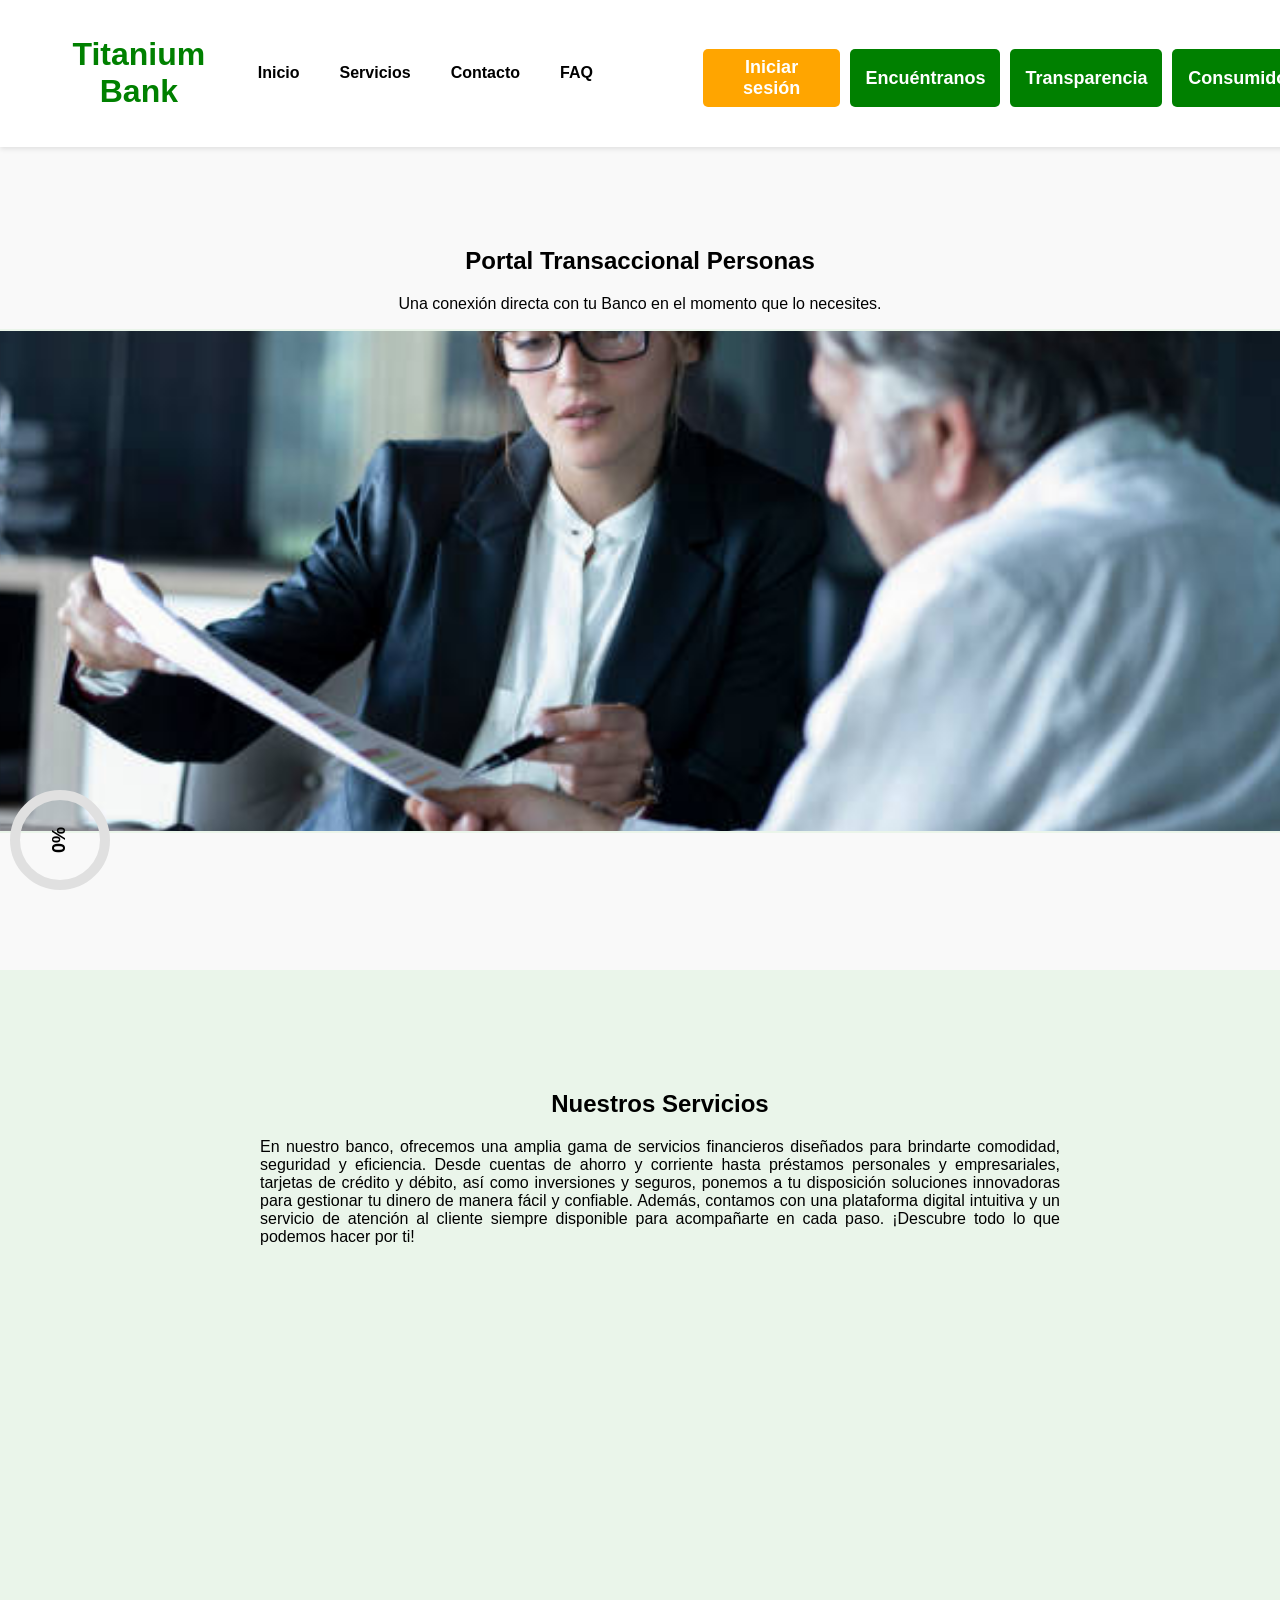
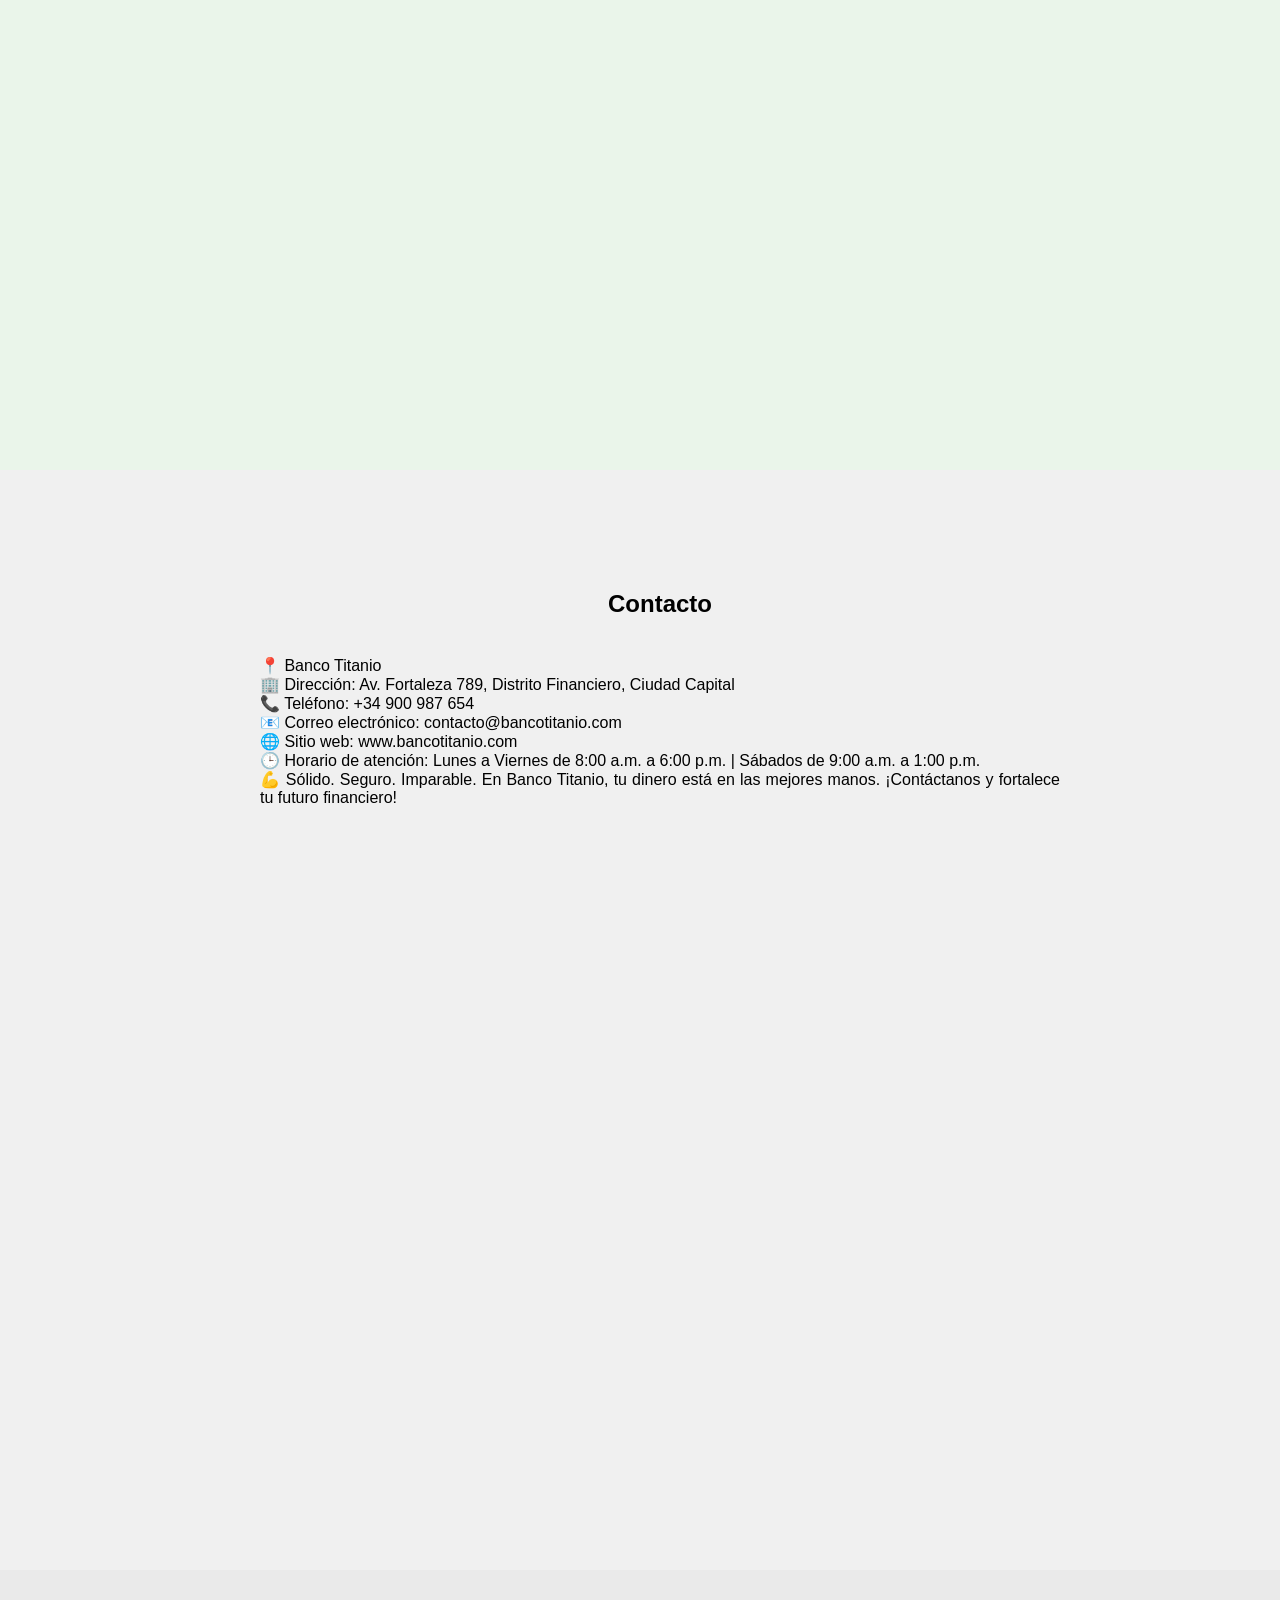
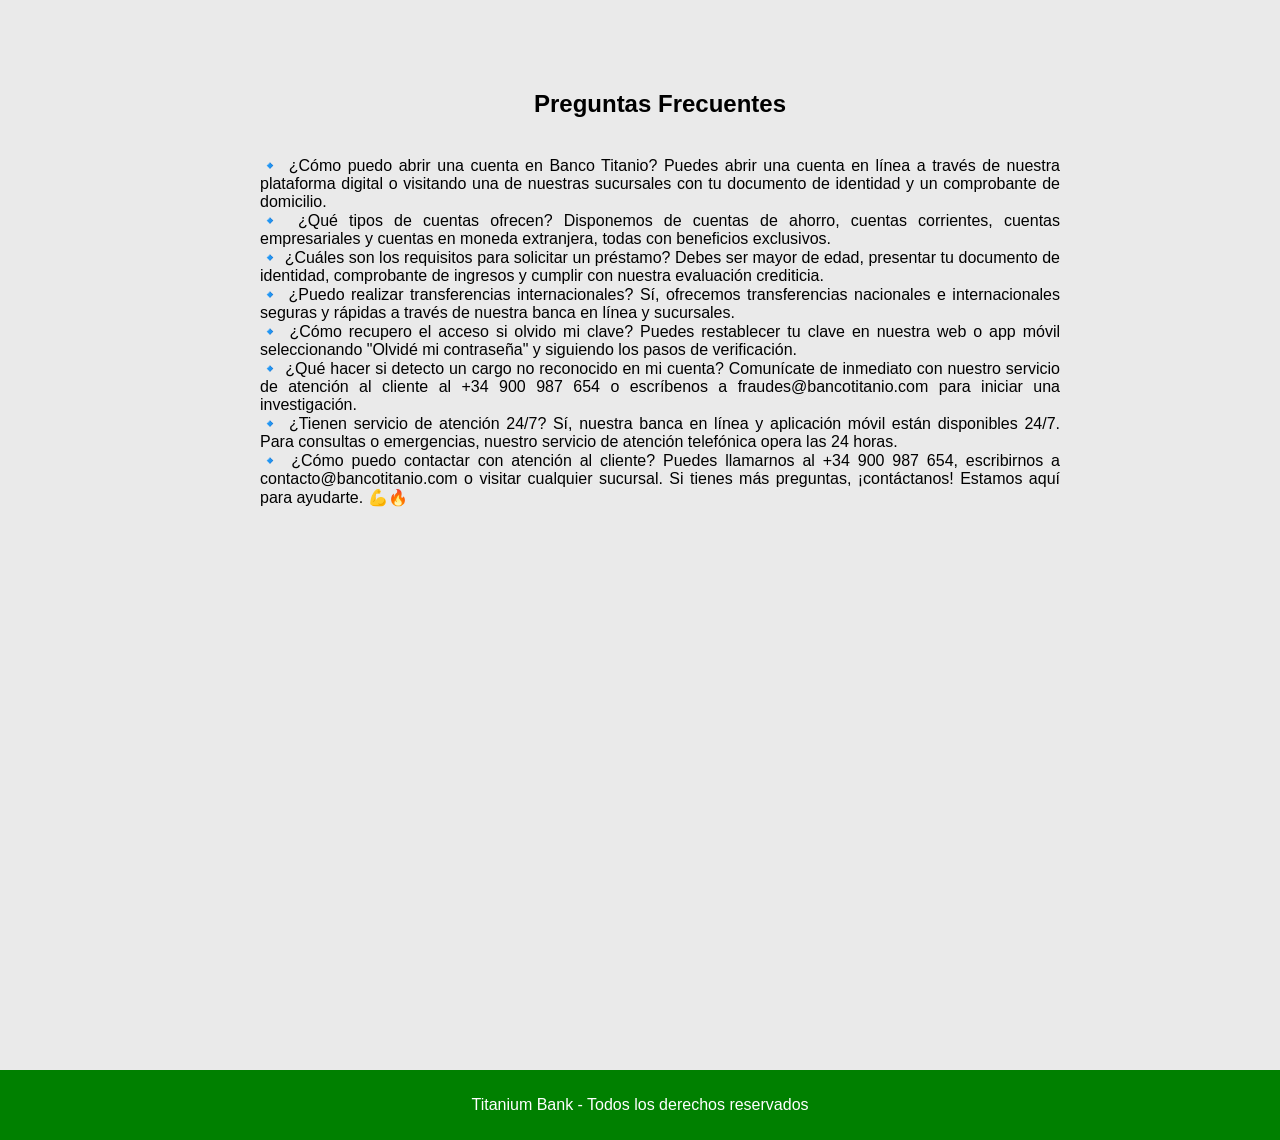
<file: src/index.html>
<!DOCTYPE html>
<html lang="es">
<head>
    <meta charset="UTF-8">
    <meta name="viewport" content="width=device-width, initial-scale=1.0">
    <title>Titanium Bank</title>
    <link rel="stylesheet" href="static/css/styles.css">
</head>
<body>
    <header>
        <div class="logo">
            <h1>Titanium Bank</h1>
        </div>
        <nav>
            <ul>
                <li><a href="#inicio">Inicio</a></li>
                <li><a href="#servicios">Servicios</a></li>
                <li><a href="#contacto">Contacto</a></li>
                <li><a href="#faq">FAQ</a></li>
            </ul>
        </nav>
        <div class="buttons">
            <button class = "btn btn-orange"onclick="window.location.href='templates/login.html'">Iniciar sesión</button>
            <button class="btn btn-green" onclick="window.location.href='#contacto'">Encuéntranos</button>
            <button class="btn btn-green" onclick="window.location.href='#servicios'">Transparencia</button>
            <button class="btn btn-green">Consumidor</button>
        </div>
    </header>

    <section id="inicio" class="hero">
        <div class="gallery-container">
            <h1>Portal Transaccional Personas</h1>
            <p>Una conexión directa con tu Banco en el momento que lo necesites.</p>
            <div id="gallery"></div>
        </div>
    </section>
    

    <section id="servicios" class="section">
        <h2>Nuestros Servicios</h2>
        <p class="servicios-parrafo">En nuestro banco, ofrecemos una amplia gama de servicios financieros diseñados para brindarte comodidad, 
            seguridad y eficiencia. Desde cuentas de ahorro y corriente hasta préstamos personales y empresariales,
            tarjetas de crédito y débito, así como inversiones y seguros, ponemos a tu disposición soluciones
             innovadoras para gestionar tu dinero de manera fácil y confiable. Además, contamos con una plataforma digital
             intuitiva y un servicio de atención al cliente siempre disponible para acompañarte en cada paso.
              ¡Descubre todo lo que podemos hacer por ti!
        </p>
    </section>

    <section id="contacto" class="section">
        <h2>Contacto</h2>
        <p class="contacto-parrafo">📍 Banco Titanio
            🏢 Dirección: Av. Fortaleza 789, Distrito Financiero, Ciudad Capital
            📞 Teléfono: +34 900 987 654
            📧 Correo electrónico: contacto@bancotitanio.com
            🌐 Sitio web: www.bancotitanio.com
            🕒 Horario de atención: Lunes a Viernes de 8:00 a.m. a 6:00 p.m. | Sábados de 9:00 a.m. a 1:00 p.m.  
            💪 Sólido. Seguro. Imparable. En Banco Titanio, tu dinero está en las mejores manos. ¡Contáctanos y fortalece tu futuro financiero!</p>
    </section>

    <section id="faq" class="section">
        <h2>Preguntas Frecuentes</h2>
        <p class="faq-parrafo" >
            🔹 ¿Cómo puedo abrir una cuenta en Banco Titanio?
            Puedes abrir una cuenta en línea a través de nuestra plataforma digital o visitando una de nuestras sucursales con tu documento de identidad y un comprobante de domicilio.
            
            🔹 ¿Qué tipos de cuentas ofrecen?
            Disponemos de cuentas de ahorro, cuentas corrientes, cuentas empresariales y cuentas en moneda extranjera, todas con beneficios exclusivos.
            
            🔹 ¿Cuáles son los requisitos para solicitar un préstamo?
            Debes ser mayor de edad, presentar tu documento de identidad, comprobante de ingresos y cumplir con nuestra evaluación crediticia.
            
            🔹 ¿Puedo realizar transferencias internacionales?
            Sí, ofrecemos transferencias nacionales e internacionales seguras y rápidas a través de nuestra banca en línea y sucursales.
            
            🔹 ¿Cómo recupero el acceso si olvido mi clave?
            Puedes restablecer tu clave en nuestra web o app móvil seleccionando "Olvidé mi contraseña" y siguiendo los pasos de verificación.
            
            🔹 ¿Qué hacer si detecto un cargo no reconocido en mi cuenta?
            Comunícate de inmediato con nuestro servicio de atención al cliente al +34 900 987 654 o escríbenos a fraudes@bancotitanio.com para iniciar una investigación.
            
            🔹 ¿Tienen servicio de atención 24/7?
            Sí, nuestra banca en línea y aplicación móvil están disponibles 24/7. Para consultas o emergencias, nuestro servicio de atención telefónica opera las 24 horas.
            
            🔹 ¿Cómo puedo contactar con atención al cliente?
            Puedes llamarnos al +34 900 987 654, escribirnos a contacto@bancotitanio.com o visitar cualquier sucursal.
            
            Si tienes más preguntas, ¡contáctanos! Estamos aquí para ayudarte. 💪🔥</p>
    </section>

    <footer>
        <p>Titanium Bank - Todos los derechos reservados</p>
    </footer>
    <div class="progress-circle-container">
        <svg class="progress-circle" width="100" height="100">
            <circle class="progress-circle-bg" cx="50" cy="50" r="45"></circle>
            <circle class="progress-circle-fg" cx="50" cy="50" r="45"></circle>
            <text x="50%" y="50%" text-anchor="middle" dy=".3em" class="progress-text">0%</text>
        </svg>
    </div>
    <script src="static/js/script1.js"></script>
</body>
</html>
</file>
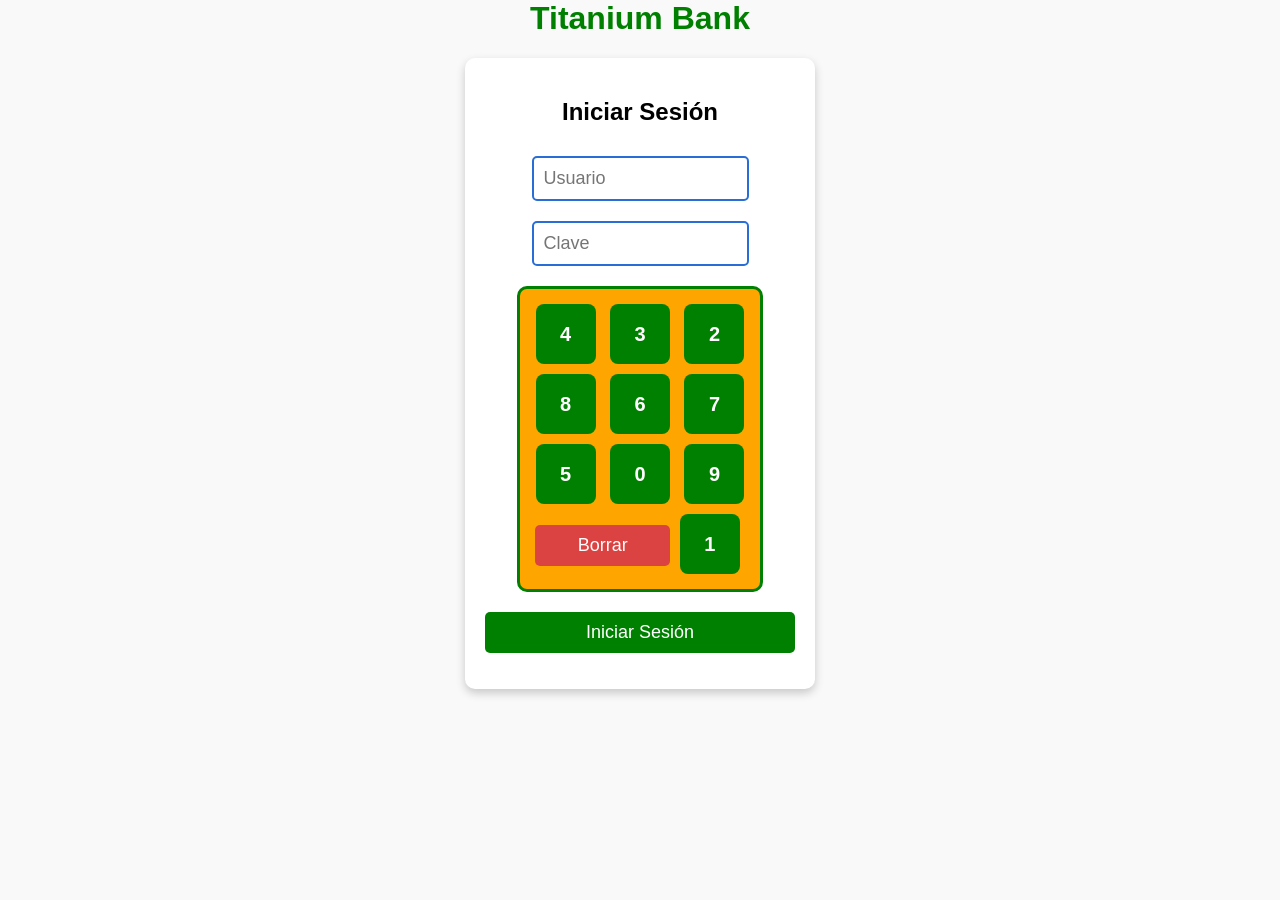
<file: src/templates/login.html>
<html lang="es">
<head>
    <meta charset="UTF-8">
    <meta name="viewport" content="width=device-width, initial-scale=1.0">
    <title>Simulación de Banco</title>
    <link rel="stylesheet" href="../static/css/styles.css">
</head>
<body>
    <div class="logo">
        <h1>Titanium Bank</h1>
    </div>
    <div class="login-container">
        <h2>Iniciar Sesión</h2>
        <input type="text" id="usuario" placeholder="Usuario">
        <input type="password" id="clave" class="clave" placeholder="Clave" readonly>
        
        <div id="teclado">
            <button class="tecla">1</button>
            <button class="tecla">2</button>
            <button class="tecla">3</button>
            <button class="tecla">4</button>
            <button class="tecla">5</button>
            <button class="tecla">6</button>
            <button class="tecla">7</button>
            <button class="tecla">8</button>
            <button class="tecla">9</button>
            <button class="borrar">Borrar</button>
            <button class="tecla">0</button>
        </div>

        <button id="login">Iniciar Sesión</button>
        <p id="mensaje"></p>
    </div>

    <script src="../static/js/script.js"></script>
</body>
</html>
</file>
<file: src/static/css/styles.css>
html, body {
    height: 100%;
    margin: 0;
    padding: 0;
}

body {
    font-family: Arial, sans-serif;
    background-color: #f4f4f4;
    text-align: center;
    transition: opacity 0.5s ease-in-out;
}
body.fade-out {
    opacity: 0;
}
.login-container {
    background: #ffffff;
    width: 310px;
    padding: 20px;
    margin: 10px auto;
    border-radius: 10px;
    box-shadow: 0px 4px 10px rgba(0, 0, 0, 0.2);
}

input {
    width: 70%;
    padding: 10px;
    margin: 10px 0;
    border: 2px solid #286ed6;
    border-radius: 5px;
    font-size: 18px;
}

button {
    width: 100%;
    padding: 10px;
    background: #008000;
    color: #ffffff;
    border: none;
    border-radius: 5px;
    font-size: 18px;
    cursor: pointer;
    margin-top: 10px;
}

button:hover {
    background: #db4343;
}

#teclado {
    border: 3px solid #008000;
    width: 220px;
    height: 280px;
    text-align: center;
    background: orange;
    padding: 10px;
    border-radius: 10px;
    margin: 10px auto;
}

.tecla {
    width: 60px;
    height: 60px;
    background: #008000;
    color: white;
    font-size: 20px;
    font-weight: bold;
    border: none;
    border-radius: 8px;
    margin: 5px;
    cursor: pointer;
    transition: background 0.3s, transform 0.1s;
}

.tecla:hover {
    background: #db4343;
    transform: scale(1.1);
}

.borrar {
    width: 135px;
    background: #db4343;
}

/* Estilos generales */
body {
    font-family: Arial, sans-serif;
    margin: 0;
    padding: 0;
    background-color: #f9f9f9;
    scroll-behavior: smooth;
}

/* Encabezado */
header {
    display: flex;
    justify-content: space-between;
    align-items: center;
    background: white;
    padding: 15px 30px;
    box-shadow: 0 2px 5px rgba(0, 0, 0, 0.1);
    position: fixed;
    width: 100%;
    top: 0;
    left: 0;
    z-index: 1000;
}

.logo h1 {
    color: #008000;
}

/* Menú de navegación */
nav ul {
    list-style: none;
    padding: 0;
    margin: 0;
    display: flex;
    gap: 20px;
}

nav ul li {
    display: inline;
}

nav ul li a {
    text-decoration: none;
    color: black;
    font-weight: bold;
    padding: 10px;
    transition: color 0.3s;
}

nav ul li a:hover {
    color: #008000;
}

/* Botones */
.buttons {
    display: flex;
    gap: 10px;
    margin-left: 100px;
}

.btn {
    padding: 8px 15px;
    border: none;
    border-radius: 5px;
    cursor: pointer;
    font-weight: bold;
    transition: background 0.3s;
}

.btn-orange {
    background-color: orange;
    color: white;
}

.btn-green {
    background-color: green;
    color: white;
}

/* Sección Hero */
.hero {
    background: url('https://via.placeholder.com/1500x500') no-repeat center center/cover;
    height: 100vh;
    display: flex;
    align-items: center;
    justify-content: center;
    color: rgb(0, 0, 0);
    text-align: center;
    margin-top: 70px;
}

.hero-content {
    background: rgba(0, 0, 0, 0.5);
    padding: 20px;
    border-radius: 10px;
}

/* Secciones */
.section {
    width: 100%;
    height: 100vh;
    padding: 100px 20px;
    text-align: center;
}

#servicios {
    background: #eaf5ea;
    text-align: center;
}
.servicios-parrafo {
    text-align: justify;
    max-width: 800px; /* Ajusta el ancho máximo según sea necesario */
    margin: 0 auto;
}

#contacto {
    background: #f0f0f0;
}
.contacto-parrafo {
    text-align: justify;
    max-width: 800px; /* Ajusta el ancho máximo según sea necesario */
    margin: 0 auto;
}
.contacto-parrafo img[alt="emoji"]::after {
    content: "\A"; /* Añade un salto de línea */
    white-space: pre; /* Asegura que el salto de línea se respete */
}

#faq {
    background: #eaeaea;
}
.faq-parrafo {
    text-align: justify;
    max-width: 800px; /* Ajusta el ancho máximo según sea necesario */
    margin: 0 auto;
}
.faq-parrafo img[alt="emoji"]::after {
    content: "\A"; /* Añade un salto de línea */
    white-space: pre; /* Asegura que el salto de línea se respete */
}


/* Pie de página */
footer {
    text-align: center;
    background: #008000;
    color: white;
    padding: 10px 0;
}

.gallery-container {
    margin-top: 20px;
    text-align: center;
}

#gallery {
    width: 150vh;
    height: 500px; /* Ajusta la altura según sea necesario */
    background-size: cover;
    background-position: center;
    border: 2px solid #eaf5ea;
    border-radius: 15px;
    transition: background-image 1s ease-in-out;
}

.gallery-item {
    width: 150px;
    height: 150px;
    background-size: cover;
    background-position: center;
    border: 2px solid #eaf5ea;
    border-radius: 5px;
}
.progress-circle-container {
    position: fixed;
    bottom: 10px;
    left: 10px;
    width: 100px;
    height: 100px;
}

.progress-circle {
    transform: rotate(-90deg);
}

.progress-circle-bg {
    fill: none;
    stroke: #e0e0e0;
    stroke-width: 10;
}

.progress-circle-fg {
    fill: none;
    stroke: #008000;
    stroke-width: 10;
    stroke-dasharray: 283; /* Circunferencia del círculo (2 * PI * r) */
    stroke-dashoffset: 283; /* Inicialmente, el círculo está vacío */
    transition: stroke-dashoffset 0.25s ease-in-out;
}

.progress-text {
    font-size: 18px;
    fill: #000;
    font-weight: bold;
}
</file>
